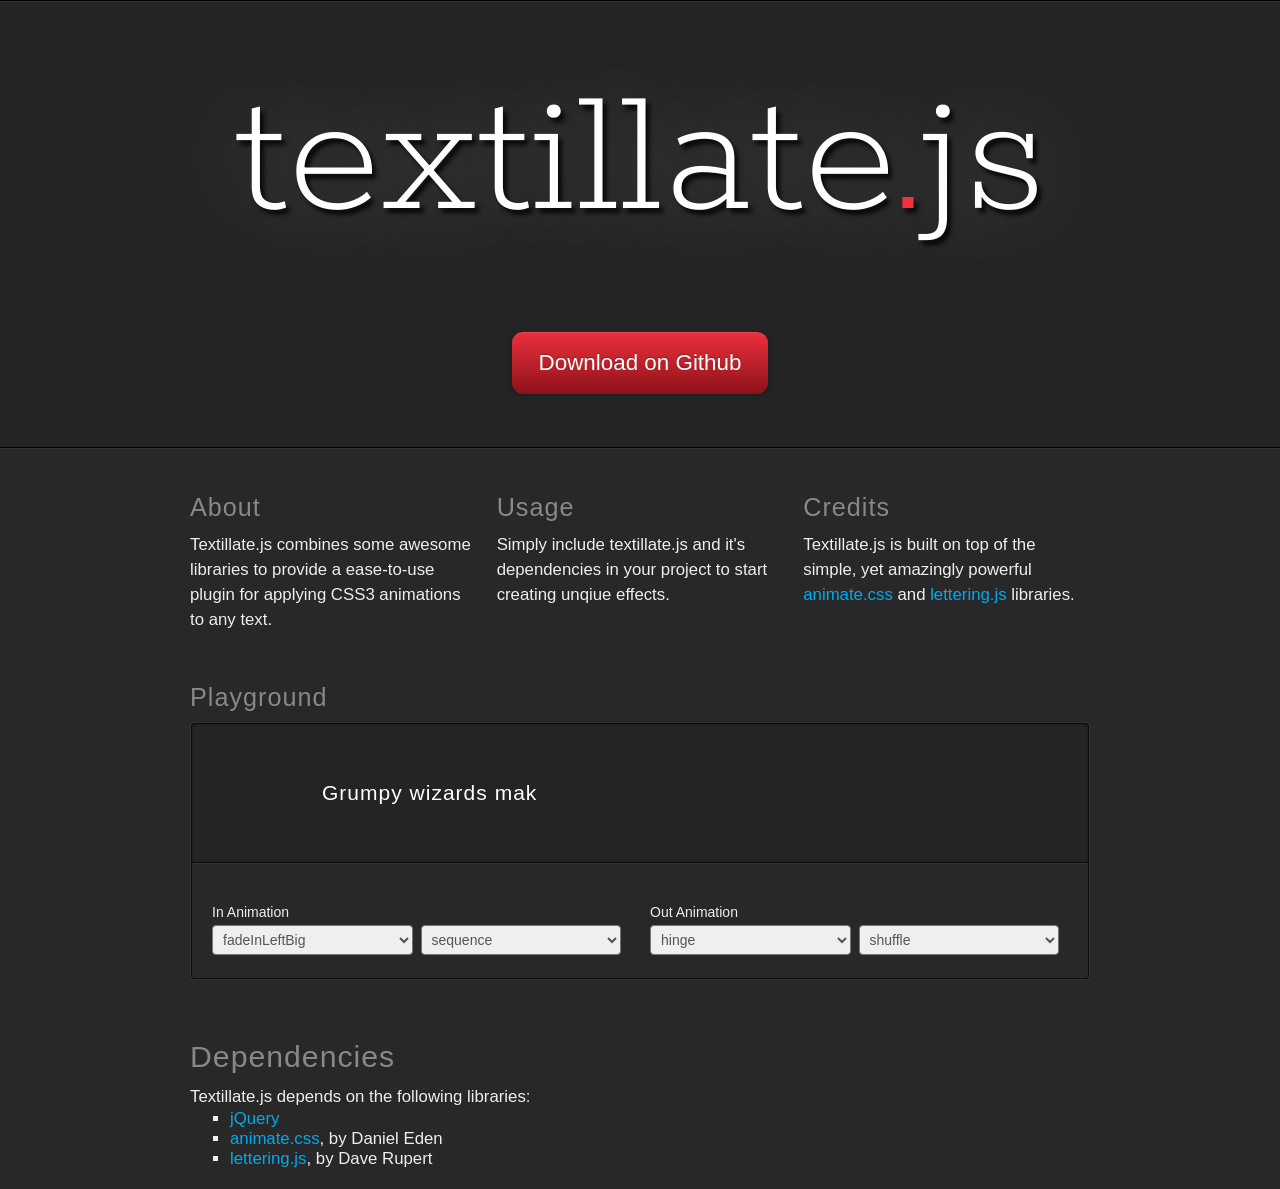
<file: bower_components/textillate/index.html>
<!DOCTYPE HTML>
<html>
  <meta charset="utf-8">
  <meta http-equiv="X-UA-Compatible" content="chrome=1">
  <meta name="viewport" content="width=device-width, initial-scale=1.0">
  <title>Textillate.js</title>
  <link href="assets/animate.css" rel="stylesheet">
  <link href="assets/style.css" rel="stylesheet">
  <link href='http://fonts.googleapis.com/css?family=Rokkitt' rel='stylesheet' type='text/css'>
  <body>
  	<!--<a href="https://github.com/jschr/textillate"><img style="position: absolute; top: 0; right: 0; border: 0;" src="https://s3.amazonaws.com/github/ribbons/forkme_right_darkblue_121621.png" alt="Fork me on GitHub"></a>-->
    <div class="decal"></div>
		<div class="jumbotron">
			<div class="container">
  		  <h1 class="glow in tlt">textillate.js</h1>
  		  <p class="tlt" data-in-effect="bounceInDown">
  		  	A simple plugin for CSS3 text animations.
  		  </p>
        <a href="https://github.com/jschr/textillate" class="btn fade in">Download on Github</a>
  		</div>
  	</div>
    <div class="decal"></div>
  	<div class="container fade in">
      <div class="about">
        <div class="grid grid-pad">
          <section class="col-1-3">
            <h2>About</h2>
            <p>Textillate.js combines some awesome libraries to provide a ease-to-use plugin for applying CSS3 animations to any text.</p>
          </section>
          <section class="col-1-3">
            <h2>Usage</h2>
            <p>Simply include textillate.js and it's dependencies in your project to start creating unqiue effects.</p>
          </section>
          <section class="col-1-3">
            <h2>Credits</h2>
            <p>Textillate.js is built on top of the simple, yet amazingly powerful <a href="http://daneden.me/animate">animate.css</a> and <a href="http://letteringjs.com">lettering.js</a> libraries.</p>
          </section>
        </div>
      </div>
      <!--<div class="grid grid-pad">
        <section class="col-1-1">
          <h2>Examples</h2>
          <pre><code class="xml"><span id="example">Some Text</span></code></pre>
          <pre><code class="javascript">$('#example').textillate()</code></pre>
        </section>
      </div>-->
      <div class="grid grid-pad">
        <section class="col-1-1">
            <h2>Playground</h2>
            <div class="playground grid">
              <div class="col-1-1 viewport">
                  <div class="tlt">
                    <ul class="texts" style="display: none">
                      <li>Grumpy wizards make toxic brew for the evil Queen and Jack.</li>
                      <li>The quick brown fox jumps over the lazy dog.</li>
                    </ul>
                  </div>
              </div>
              <div class="col-1-1 controls" style="padding-right: 0">
                <form class="grid grid-pad">
                  <div class="control col-1-2">
                    <label>In Animation</label>
                    <select data-key="effect" data-type="in"></select>
                    <select data-key="type" data-type="in">
                      <option value="">sequence</option>
                      <option value="reverse">reverse</option>
                      <option value="sync">sync</option>
                      <option value="shuffle">shuffle</option>
                    </select>
                  </div>
                  <div class="control col-1-2">
                    <label>Out Animation</label>
                    <select data-key="effect" data-type="out"></select>
                    <select data-key="type" data-type="out">
                      <option value="">sequence</option>
                      <option value="reverse">reverse</option>
                      <option value="sync">sync</option>
                      <option selected="selected" value="shuffle">shuffle</option>
                    </select>
                  </div>
                </form>
              </div>
            </div>
        </section>
      </div>
      <div class="grid grid-pad">
        <section class="col-1-1 deps">
            <h2>Dependencies</h2>
            <p>Textillate.js depends on the following libraries: </p>
            <div>
              <ul>
                <li><a href="http://jquery.com/">jQuery</a></li>
                <li><a href="http://daneden.me/animate/">animate.css</a>, by Daniel Eden</li>
                <li><a href="http://letteringjs.com/">lettering.js</a>, by Dave Rupert</li>
              </ul>
            </div>
        </section>
      </div>
  	</div>

<script src="http://ajax.googleapis.com/ajax/libs/jquery/1.9.0/jquery.min.js"></script>
<script src="assets/jquery.fittext.js"></script>
<script src="assets/jquery.lettering.js"></script>
<script src="http://yandex.st/highlightjs/7.3/highlight.min.js"></script>
<script src="jquery.textillate.js"></script>
<script>hljs.initHighlightingOnLoad();</script>
<script>
  $(function (){
    var log = function (msg) {
      return function () {
        if (console) console.log(msg);
      }
    }
    $('code').each(function () {
      var $this = $(this);
      $this.text($this.html());
    })

    var animateClasses = 'flash bounce shake tada swing wobble pulse flip flipInX flipOutX flipInY flipOutY fadeIn fadeInUp fadeInDown fadeInLeft fadeInRight fadeInUpBig fadeInDownBig fadeInLeftBig fadeInRightBig fadeOut fadeOutUp fadeOutDown fadeOutLeft fadeOutRight fadeOutUpBig fadeOutDownBig fadeOutLeftBig fadeOutRightBig bounceIn bounceInDown bounceInUp bounceInLeft bounceInRight bounceOut bounceOutDown bounceOutUp bounceOutLeft bounceOutRight rotateIn rotateInDownLeft rotateInDownRight rotateInUpLeft rotateInUpRight rotateOut rotateOutDownLeft rotateOutDownRight rotateOutUpLeft rotateOutUpRight hinge rollIn rollOut';

    var $form = $('.playground form')
      , $viewport = $('.playground .viewport');

    var getFormData = function () {
      var data = { 
        loop: true, 
        in: { callback: log('in callback called.') }, 
        out: { callback: log('out callback called.') }
      };
      
      $form.find('[data-key="effect"]').each(function () {
        var $this = $(this)
          , key = $this.data('key')
          , type = $this.data('type');

          data[type][key] = $this.val();
      });

      $form.find('[data-key="type"]').each(function () {
        var $this = $(this)
          , key = $this.data('key')
          , type = $this.data('type')
          , val = $this.val();

          data[type].shuffle = (val === 'shuffle');
          data[type].reverse = (val === 'reverse');
          data[type].sync = (val === 'sync');
      });

      return data;
    };

    $.each(animateClasses.split(' '), function (i, value) {
      var type = '[data-type]'
        , option = '<option value="' + value + '">' + value + '</option>';

      if (/Out/.test(value) || value === 'hinge') {
        type = '[data-type="out"]';
      } else if (/In/.test(value)) {
        type = '[data-type="in"]';
      } 

      if (type) {
        $form.find('[data-key="effect"]' + type).append(option);        
      }
    });

    $form.find('[data-key="effect"][data-type="in"]').val('fadeInLeftBig');
    $form.find('[data-key="effect"][data-type="out"]').val('hinge');

    $('.jumbotron h1')
      .fitText(0.5)
      .textillate({ in: { effect: 'flipInY' }});
    
    $('.jumbotron p')
      .fitText(3.2, { maxFontSize: 18 })
      .textillate({ initialDelay: 1000, in: { delay: 3, shuffle: true } });

    setTimeout(function () {
        $('.fade').addClass('in');
    }, 250);

    setTimeout(function () {
      $('h1.glow').removeClass('in');
    }, 2000);

    var $tlt = $viewport.find('.tlt')
      .on('start.tlt', log('start.tlt triggered.'))
      .on('inAnimationBegin.tlt', log('inAnimationBegin.tlt triggered.'))
      .on('inAnimationEnd.tlt', log('inAnimationEnd.tlt triggered.'))
      .on('outAnimationBegin.tlt', log('outAnimationBegin.tlt triggered.'))
      .on('outAnimationEnd.tlt', log('outAnimationEnd.tlt triggered.'))
      .on('end.tlt', log('end.tlt'));
    
    $form.on('change', function () {
      var obj = getFormData();
      $tlt.textillate(obj);
    }).trigger('change');

  });

	</script>
  </body>
</html>
</file>
<file: bower_components/textillate/assets/style.css>
* {
  -webkit-box-sizing: border-box;
  -moz-box-sizing: border-box;
  box-sizing: border-box;
}

body {
  margin: 0;
  background: #282828;
  color: #eee;
  font-family: 'Helvetica Neue', Arial, 'Liberation Sans', FreeSans, sans-serif;
  font-size: 14px;
}

h1, h2, h3, h4, h5, h6 {
  margin: 10px 0;
  font-weight: 200;
}

h2 {
  font-size: 1.8em;
  font-weight: 200;
  color: #888;
  letter-spacing: 1px;
} 

section {
  margin-bottom: 20px;
}

p {
  margin: 0;
  line-height: 1.5;
  font-weight: 200;
}

a {
  color: #00aaee;
  text-decoration: none;
}

a:hover {
  color: #0077a2;
  text-decoration: underline;
}

.hide {
  display: none;
}

.decal {
  height: 2px;
  background-color: #000;
  border-bottom: 1px solid #333;
}

.container {
  max-width: 940px;
  margin-right: auto;
  margin-left: auto;
}

/* EFFECTS
***************/

.glow {
  text-shadow: 0 0 0 rgba(0, 0, 0, 0);
    -webkit-transition: text-shadow 1s linear;
       -moz-transition: text-shadow 1s linear;
         -o-transition: text-shadow 1s linear;
            transition: text-shadow 1s linear;
}

.glow.in {
  text-shadow: 
    0.025em 0.025em 0.025em rgba(0, 0, 0, 0.8),
    0 0 0.5em rgba(255, 255, 255, 0.3);
}

.fade {
  opacity: 0;
    -webkit-transition: opacity 1s linear;
       -moz-transition: opacity 1s linear;
         -o-transition: opacity 1s linear;
            transition: opacity 1s linear;
}

.fade.in {
  opacity: 1;
}

/* BUTTONS
***************/

.btn {
  color: #fff;
  text-shadow: 0 -1px 0 rgba(0, 0, 0, 0.25);
  display: inline-block;
  text-decoration: none;
  font-weight: 200;
  text-align: center;
  vertical-align: middle;
  cursor: pointer;
  border-radius: 0.5em;
  padding: 0.8em 1.2em;
  background-color: #ED303C;
  background-image: -moz-linear-gradient(top, #ED303C, #8D121A);
  background-image: -webkit-gradient(linear, 0 0, 0 100%, from(#ED303C), to(#8D121A));
  background-image: -webkit-linear-gradient(top, #ED303C, #8D121A);
  background-image: -o-linear-gradient(top, #ED303C, #8D121A);
  background-image: linear-gradient(to bottom, #ED303C, #8D121A);
  background-repeat: repeat-x;
  -webkit-box-shadow: inset 0 1px 0 rgba(255,255,255,.1), 0 1px 5px rgba(0,0,0,.25);
     -moz-box-shadow: inset 0 1px 0 rgba(255,255,255,.1), 0 1px 5px rgba(0,0,0,.25);
          box-shadow: inset 0 1px 0 rgba(255,255,255,.1), 0 1px 5px rgba(0,0,0,.25);
}

.btn:hover,
.btn-primary:active,
.btn-primary.active,
.btn-primary.disabled,
.btn-primary[disabled] {
  text-decoration: none;
  color: #ddd;
  background-color: #8D121A;
  background-position: 0 -15px;
  -webkit-transition: background-position 0.1s linear;
     -moz-transition: background-position 0.1s linear;
       -o-transition: background-position 0.1s linear;
          transition: background-position 0.1s linear;
}

.btn.active,
.btn:active {
  background-image: none;
  outline: 0;
  -webkit-box-shadow: inset 0 2px 4px rgba(0, 0, 0, 0.15), 0 1px 2px rgba(0, 0, 0, 0.05);
     -moz-box-shadow: inset 0 2px 4px rgba(0, 0, 0, 0.15), 0 1px 2px rgba(0, 0, 0, 0.05);
          box-shadow: inset 0 2px 4px rgba(0, 0, 0, 0.15), 0 1px 2px rgba(0, 0, 0, 0.05);
}

/* MARKETING
***************/

.jumbotron {
  position: relative;
  padding: 3em 0;
  text-align: center;
  background: #242424;
}

.jumbotron h1 {
  color: #fff;
  font-family: Rokkitt;
  font-size: 13em;
  font-weight: 200;
  text-shadow: 0.025em 0.025em 0.025em rgba(0, 0, 0, 0.8);
  visibility: hidden;
}

.jumbotron h1 .char11 {
  color: #ED303C;
}

.jumbotron p {
  margin-top: -1em;
  letter-spacing: 0.15em;
  color: #ccc;
  font-size: 1.25em;
  font-weight: 200;
  text-shadow: 0.1em 0.1em 0.1em rgba(0, 0, 0, 0.8);
  visibility: hidden;
  text-align: center;
}

.jumbotron .btn {
  margin-top: 2em;
  margin-bottom: 0.5em;
  font-size: 1.6em;
}

.about {
  margin-top: 1em;
}

.about p {
  font-size: 1.2em;
}

.playground {
  background: #242424;
  border-radius: 4px;
  border: 1px solid #333;
  margin-bottom: 10px;
}

.playground .controls {
  margin-bottom: 0;
  background: #282828;
  border-radius: 0 0 4px 4px;
  border: 1px solid #0c0c0c;
  border-top: 1px solid #333;
}

.playground .controls form {
  margin-bottom: 0;
  padding-bottom: 8px;
}

.playground .controls select {
  width: 48%;
  margin-right: 4px;
}

@media (max-width: 480px) {
  .playground .controls select {
    width: 100%;
    margin-right: 0;
  }
}

.playground .viewport {
  display: table;
  min-height: 10em;
  padding: 20px;
  border-radius: 4px 4px 0 0;
  border: 1px solid #0c0c0c;
  overflow: hidden;
  -webkit-box-shadow: inset 0px 0px 2px rgba(0, 0, 0, 0.5);
     -moz-box-shadow: inset 0px 0px 2px rgba(0, 0, 0, 0.5);
          box-shadow: inset 0px 0px 2px rgba(0, 0, 0, 0.5);
}

.playground .viewport .tlt {
  color: #fff;
  font-size: 1.5em;
  font-weight: 200;
  letter-spacing: 1px;
  padding: 20px 0;
  display: inline-block;
  vertical-align: middle;
  display: table-cell;
  text-align: center;
  /*visibility: hidden;*/
}

.deps {
  font-size: 1.2em;
}

.deps ul {
  list-style-type: square;
  margin: 0;
}

.deps ul li {
  line-height: 1.5em
  font-weight: 200;
}

/* GRID 
***************/ 

.grid:after {
  content: "";
  display: table;
  clear: both;
}

[class*='col-'] {
  float: left;
  padding-right: 20px;
}
.grid [class*='col-']:last-of-type {
  padding-right: 0;
}

.col-1-1 {
  width: 100%;
}

.col-2-3 {
  width: 66.66%;
}

.col-1-3 {
  width: 33.33%;
}

.col-1-2 {
  width: 50%;
}

.col-1-4 {
  width: 25%;
}

.col-3-4 {
  width: 75%;
}

.col-4-5 {
  width: 80%;
}

.col-1-6 {
  width: 16.66%;
}

.col-1-8 {
  width: 12.5%;
}

.grid-pad {
  padding-left: 20px
}

.grid-pad [class*='col-'] {
  padding-top: 20px;
  padding-top: 20px;
}

.grid-pad [class*='col-']:last-of-type {
  padding-right: 20px;
}

@media (max-width: 767px) {
  [class*='col-'] {
    width: 100%;
  }
}

/* FORM
*********/

form .control {
  margin-bottom: 5px;
}

select,
input[type="text"] {
  width: 100%;
  display: inline-block;
  height: 30px;
  padding: 4px 6px;
  margin-bottom: 10px;
  font-size: 14px;
  line-height: 20px;
  color: #555555;
  vertical-align: middle;
  -webkit-border-radius: 4px;
     -moz-border-radius: 4px;
          border-radius: 4px;
}

input[type="text"] {
  background-color: #ddd;
  border: 1px solid #ccc;
  -webkit-box-shadow: inset 0 1px 1px rgba(0, 0, 0, 0.075);
     -moz-box-shadow: inset 0 1px 1px rgba(0, 0, 0, 0.075);
          box-shadow: inset 0 1px 1px rgba(0, 0, 0, 0.075);
  -webkit-transition: border linear 0.2s, box-shadow linear 0.2s;
     -moz-transition: border linear 0.2s, box-shadow linear 0.2s;
       -o-transition: border linear 0.2s, box-shadow linear 0.2s;
          transition: border linear 0.2s, box-shadow linear 0.2s;
}

input[type="text"]:focus {
  background-color: #fff;
  border-color: #8D121A;
  outline: 0;
  -webkit-box-shadow: inset 0 1px 1px #8D121A, 0 0 8px #ED303C;
     -moz-box-shadow: inset 0 1px 1px #8D121A, 0 0 8px #ED303C;
          box-shadow: inset 0 1px 1px #8D121A, 0 0 8px #ED303C;
}

label {
  display: block;
  margin-bottom: 5px;
}

label.inline {
  display: inline-block;
}

label.checkbox {
  padding: 4px 0;
  margin-right: 10px;
  white-space: nowrap;
  vertical-align: top;
}

/* CODE 
**************/

pre code {
  background: transparent;
}
</file>
